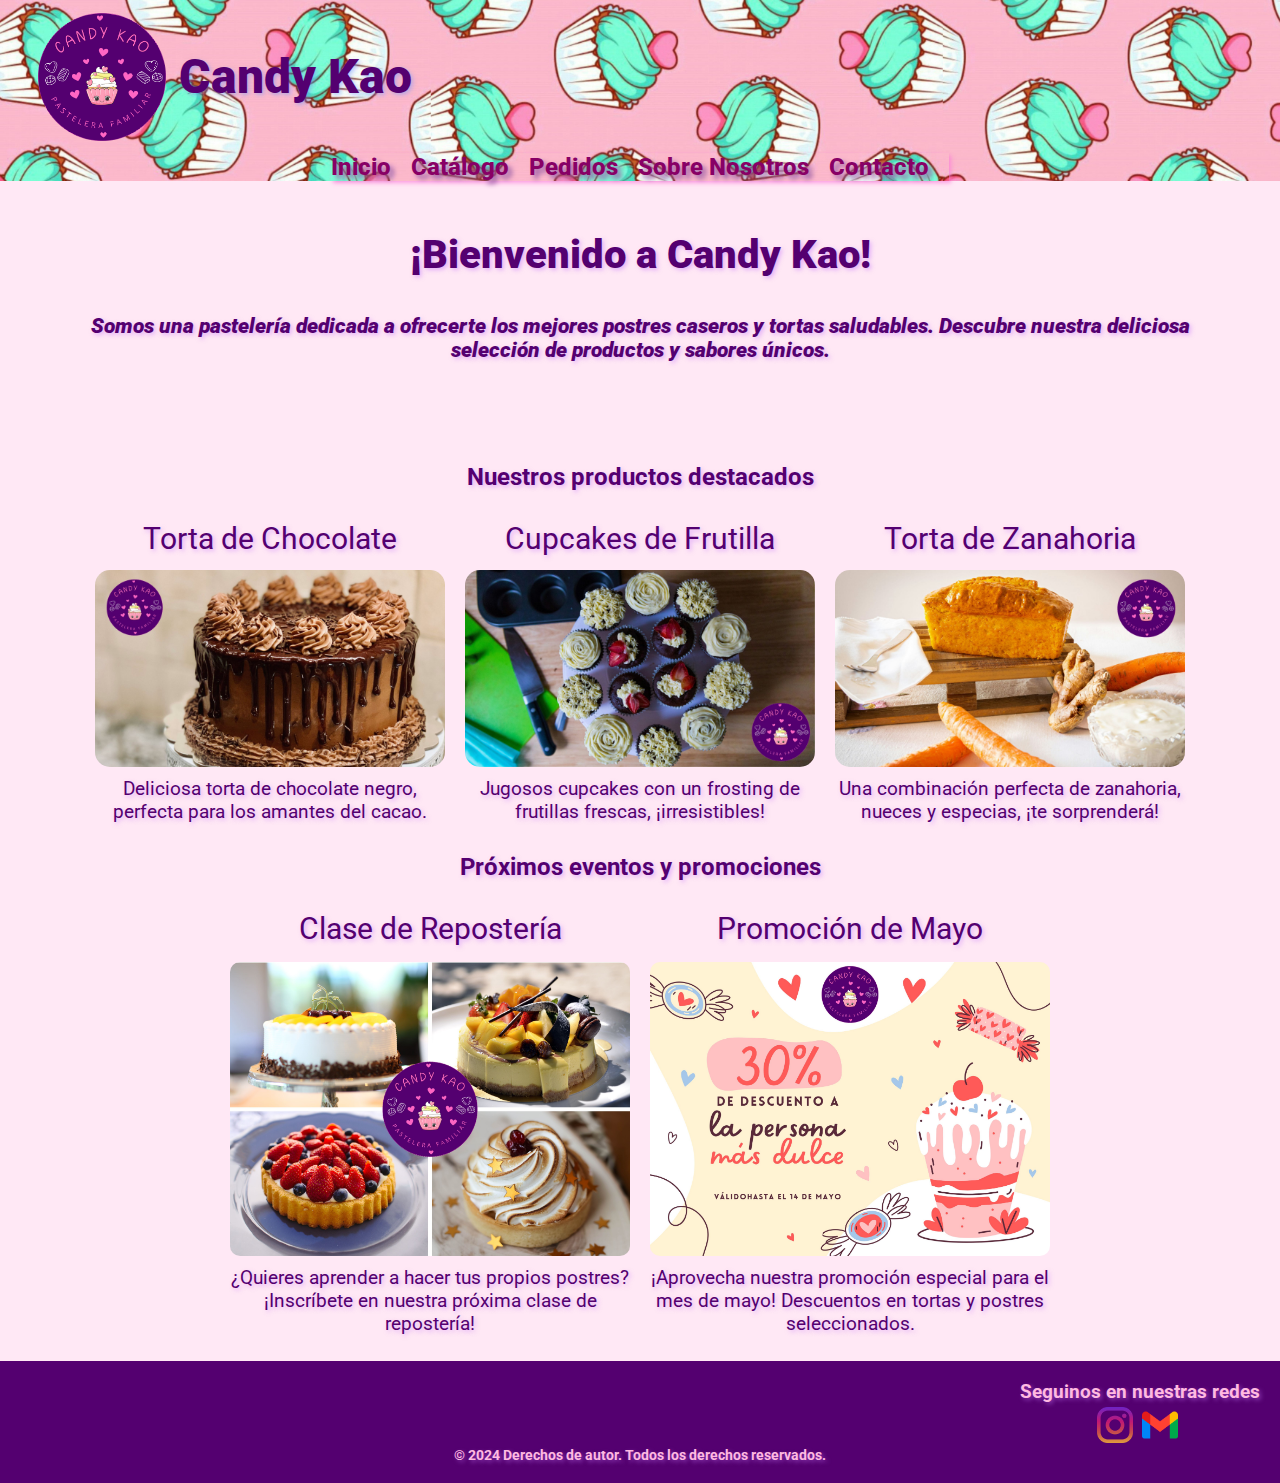
<file: index.html>
<!DOCTYPE html>
<html lang="es">

<head>
    <meta charset="UTF-8">
    <meta name="viewport" content="width=device-width, initial-scale=1.0">
    <meta name="description"
        content="Conoce más sobre Candy Kao, nuestra misión, visión y valores. ¡Descubre por qué somos tu mejor opción para tortas caseras y postres saludables!">
    <link rel="shortcut icon" href="favicon.ico" type="image/x-icon">
    <link rel="preconnect" href="https://fonts.googleapis.com">
    <link rel="preconnect" href="https://fonts.gstatic.com" crossorigin>
    <!-- Enlace a la fuente Roboto desde Google Fonts -->
    <link
        href="https://fonts.googleapis.com/css2?family=Roboto:ital,wght@0,100;0,300;0,400;0,500;0,700;0,900;1,100;1,300;1,400;1,500;1,700;1,900&display=swap"
        rel="stylesheet">
    <title>Inicio - Candy Kao</title>
    <!-- Enlace al archivo CSS personalizado -->
    <link rel="stylesheet" href="./css/index.css">

</head>

<body id="Container-Body">
    <!-- Header con la barra de navegación -->
    <header id="Container-Header">
        <!-- Logotipo y título de la empresa -->
        <div class="logo-titulo">
            <img src="./image/logo-candy-kao.png" alt="logo-candy-kao" class="logo">
            <h1 class="title">Candy Kao</h1>
        </div>
        <!-- Barra de navegación -->
        <nav class="navegador">
            <ul class="lista">
                <!-- Opciones de navegación -->
                <li><a href="index.html">Inicio</a></li>
                <li><a href="page/catalogo.html">Catálogo</a></li>
                <li><a href="page/pedidos.html">Pedidos</a></li>
                <li><a href="page/sobreNosotros.html">Sobre Nosotros</a></li>
                <li><a href="page/contacto.html">Contacto</a></li>
            </ul>
        </nav>
    </header>

    <!-- Contenido principal -->
    <main class="Container-Main">
        <!-- Sección de bienvenida -->
        <div class="div-welcome">
            <h2 class="welcome-title">¡Bienvenido a Candy Kao!</h2>
            <p class="welcome-subtitle">Somos una pastelería dedicada a ofrecerte los mejores postres caseros y tortas
                saludables. Descubre nuestra deliciosa selección de productos y sabores únicos.</p>
        </div>
        <!-- Sección de productos destacados -->
        <section class="Section-Main">
            <div>
                <h2 class="title-section">Nuestros productos destacados</h2>
            </div>
            <div class="productos-destacados">
                <!-- Tarjetas de productos -->
                <div class="product-card">
                    <h3>Torta de Chocolate</h3>
                    <img src="./image/products/chocolate-cake.jpg" alt="Torta de chocolate">
                    <p>Deliciosa torta de chocolate negro, perfecta para los amantes del cacao.</p>
                </div>
                <div class="product-card">
                    <h3>Cupcakes de Frutilla</h3>
                    <img src="./image/products/cucpcake.jpg" alt="Cupcakes de frutilla">
                    <p>Jugosos cupcakes con un frosting de frutillas frescas, ¡irresistibles!</p>
                </div>
                <div class="product-card">
                    <h3>Torta de Zanahoria</h3>
                    <img src="./image/products/carrot-cake.jpg" alt="Torta de zanahoria">
                    <p>Una combinación perfecta de zanahoria, nueces y especias, ¡te sorprenderá!
                    </p>
                </div>
            </div>
        </section>
        <!-- Sección de eventos y promociones -->
        <section class="Section-Main">
            <div>
                <h2 class="title-section">Próximos eventos y promociones</h2>
            </div>
            <div class="eventos-promociones">
                <!-- Tarjetas de eventos y promociones -->
                <div class="event-card">
                    <h3>Clase de Repostería</h3>
                    <img src="./image/promotions/promocion1.jpg" alt="Promoción de mayo">
                    <p>¿Quieres aprender a hacer tus propios postres? ¡Inscríbete en nuestra próxima
                        clase de repostería!</p>
                </div>
                <div class="event-card">
                    <h3>Promoción de Mayo</h3>
                    <img src="./image/promotions/promocion 2.jpg" alt="Promoción de mayo">
                    <p>¡Aprovecha nuestra promoción especial para el mes de mayo! Descuentos en tortas y
                        postres seleccionados.</p>
                </div>
            </div>
        </section>
    </main>

    <!-- Footer -->
    <footer id="Container-Footer">
        <!-- Redes sociales -->
        <div class="redes-sociales">
            <h3>Seguinos en nuestras redes</h3>
            <div>
                <!-- Enlaces a las redes sociales -->
                <a href="https://www.instagram.com/candykao8" target="_blank" rel="noopener"><img
                        src="./image/image icons/instagram.png" alt="Instagram"></a>
                <a href="mailto:candykao.arg@gmail.com" target="_blank" rel="noopener"><img
                        src="./image/image icons/gmail.png" alt="Gmail"></a>
            </div>
        </div>
        <!-- Texto de derechos de autor -->
        <div class="title-footer">
            <h6>© 2024 Derechos de autor. Todos los derechos reservados.</h6>
        </div>
    </footer>
</body>

</html>
</file>
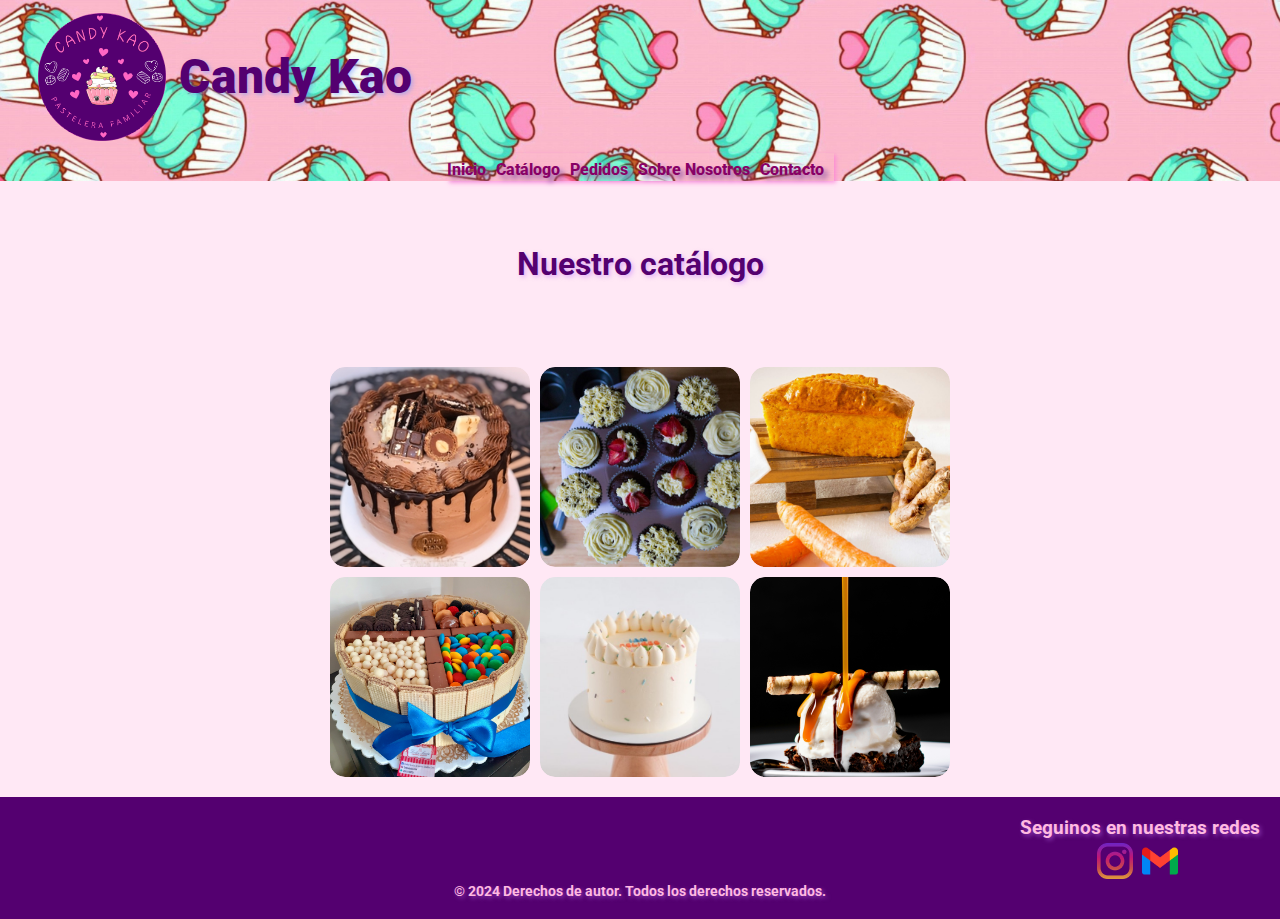
<file: page/catalogo.html>
<!DOCTYPE html>
<html lang="es">

<head>
    <meta charset="UTF-8">
    <meta name="viewport" content="width=device-width, initial-scale=1.0">
    <meta name="description" content="Explora nuestro catálogo de tortas caseras y postres saludables. Encuentra una amplia variedad de sabores y opciones para satisfacer tus antojos dulces.">
    <link rel="shortcut icon" href="../favicon.ico" type="image/x-icon">
    <link rel="preconnect" href="https://fonts.googleapis.com">
    <link rel="preconnect" href="https://fonts.gstatic.com" crossorigin>
    <link
        href="https://fonts.googleapis.com/css2?family=Roboto:ital,wght@0,100;0,300;0,400;0,500;0,700;0,900;1,100;1,300;1,400;1,500;1,700;1,900&display=swap"
        rel="stylesheet">
    <link rel="stylesheet" href="../css/index.css">
    <link rel="stylesheet" href="../css/catalogo.css">
    <title>Catalogo - Candy Kao</title>
    
</head>
<body>
    <header id="Container-Header">
        <div class="logo-titulo">
            <img src="../image/logo-candy-kao.png" alt="logo-candy-kao" class="logo">
            <h1 class="title">Candy Kao</h1>
        </div>
        <nav class="navegador">
            <ul class="lista">
                <li><a href="../index.html">Inicio</a></li>
                <li><a href="catalogo.html">Catálogo</a></li>
                <li><a href="pedidos.html">Pedidos</a></li>
                <li><a href="sobreNosotros.html">Sobre Nosotros</a></li>
                <li><a href="contacto.html">Contacto</a></li>
            </ul>
        </nav>
    </header>

    <h2>Nuestro catálogo</h2>

    <section class="catalogo">
        
       <div class="container">
          
          <article class="catalog-content">
            <div class="grid-container">
              <div class="grid-item">
                  <img src="../image/catalogo/tort1.jpeg" alt="chocolate cake" class="grid-item">
                   <div class="overlay">
                   <h4 >Torta de Chocolate</h4>
                   <p>Deliciosa torta de chocolate negro, perfecta para los amantes del cacao.</p>
                   </div>
               </div>
          <div class="grid-item">
              <img src="../image/products/cucpcake.jpg" alt="Descripción 1" class="grid-item">
              <div class="overlay">
              <h4 >Cupcakes de Frutilla</h4>
              <p>Jugosos cupcakes con un frosting de frutillas frescas, ¡irresistibles!.</p>
          </div>
      </div>
      <div class="grid-item">
          <img src="../image/products/carrot-cake.jpg" alt="carrot cake" class="grid-item">
          <div class="overlay">
          <h4 >Torta De zanahoria</h4>
          <p>Una combinación perfecta de zanahoria, nueces y especias, ¡te sorprenderá!.</p>
      </div>
  </div>
  <div class="grid-item">
      <img src="../image/catalogo/tort2.jpeg" alt="Torta de Dulces" class="grid-item">
      <div class="overlay">
      <h4 >Torta de Dulces</h4>
      <p>Un festín de golosinas y chocolates, ¡un deleite en cada mordisco!.</p>
  </div>
  </div>
  <div class="grid-item">
      <img src="../image/catalogo/tort3.jpeg" alt="Torta Festiva" class="grid-item">
      <div class="overlay">
      <h4 >Torta Festiva</h4>
      <p>Color y alegría en cada capa, perfecta para cualquier celebración.</p>
  </div>
  </div>
  <div class="grid-item">
      <img src="../image/products/brownnie.jpg" alt="Brownnie Delicia" class="grid-item">
      <div class="overlay">
      <h4 >Brownnie Delicia </h4>
      <p>Cubierto con helado de vainilla, palitos crujientes y un toque de caramelo, ¡simplemente irresistible</p>
  </div>
  </div>
  
          </article>
        </div>
      </section>
    
    <!-- Footer -->
    <footer id="Container-Footer">
        <!-- Redes sociales -->
        <div class="redes-sociales">
            <h3>Seguinos en nuestras redes</h3>
            <div>
                <!-- Enlaces a las redes sociales -->
                <a href="https://www.instagram.com/candykao8" target="_blank" rel="noopener"><img
                    src="../image/image icons/instagram.png" alt="Instagram"></a>
            <a href="mailto:candykao.arg@gmail.com" target="_blank" rel="noopener"><img
                    src="../image/image icons/gmail.png" alt="Gmail"></a>
            </div>
        </div>
        <!-- Texto de derechos de autor -->
        <div class="title-footer">
            <h6>© 2024 Derechos de autor. Todos los derechos reservados.</h6>
        </div>
    </footer>
</body>

</html>
</file>
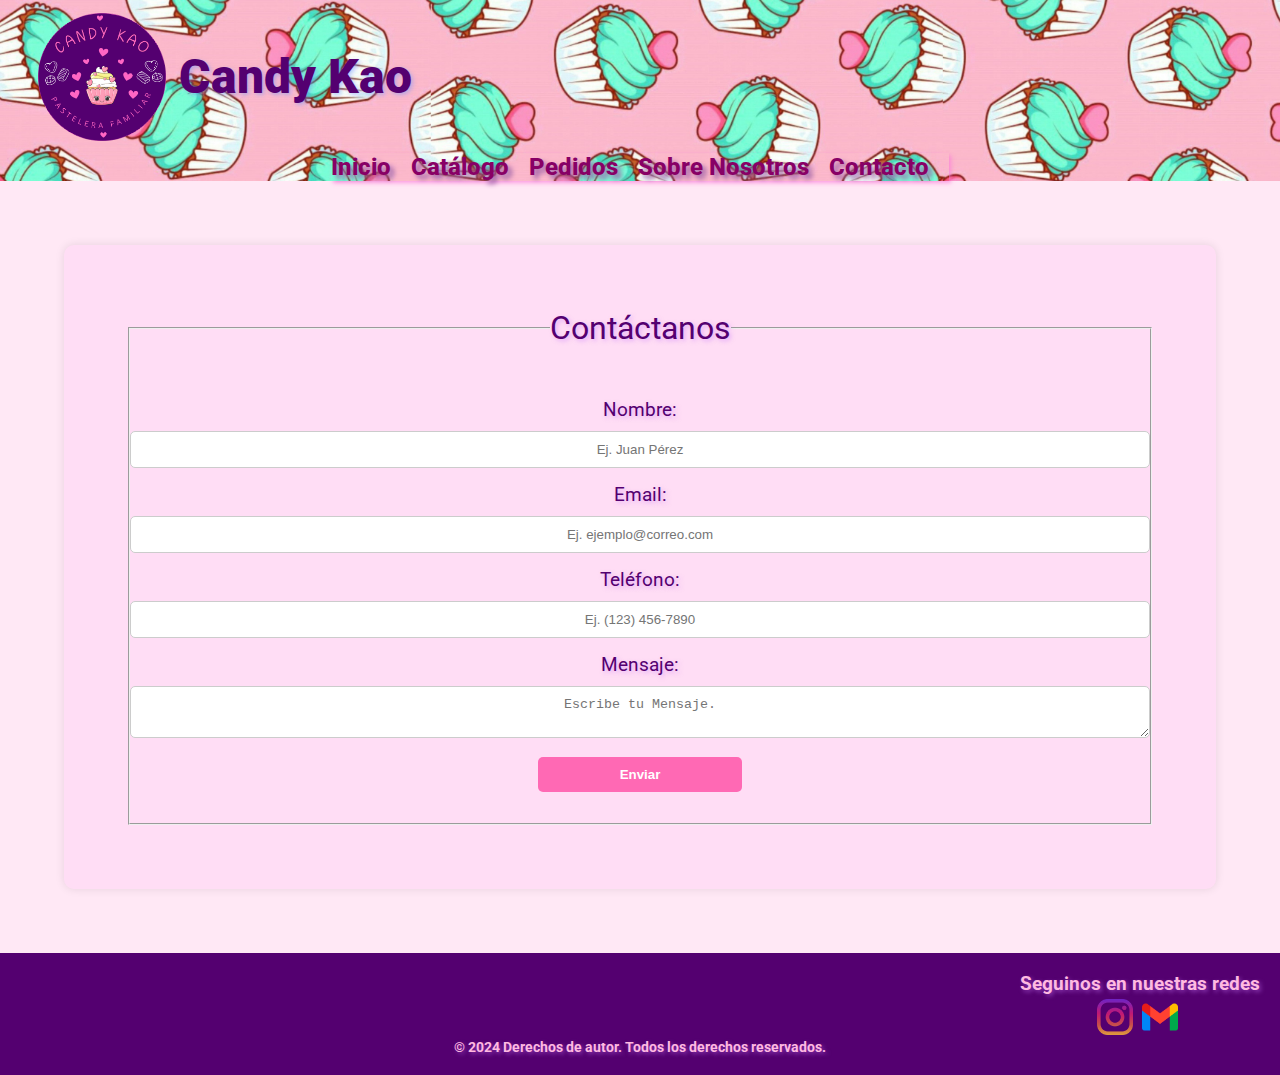
<file: page/contacto.html>
<!DOCTYPE html>
<html lang="es">

<head>
  <meta charset="UTF-8" />
  <meta name="viewport" content="width=device-width, initial-scale=1.0" />
  <meta name="description"
    content="Haz tu pedido de tortas caseras y postres saludables con Candy Kao. Descubre cómo puedes personalizar tu pedido y disfrutar de dulces deliciosos en tu próxima celebración." />
  <link rel="shortcut icon" href="../favicon.ico" type="image/x-icon" />
  <link rel="preconnect" href="https://fonts.googleapis.com" />
  <link rel="preconnect" href="https://fonts.gstatic.com" crossorigin />
  <link
    href="https://fonts.googleapis.com/css2?family=Roboto:ital,wght@0,100;0,300;0,400;0,500;0,700;0,900;1,100;1,300;1,400;1,500;1,700;1,900&display=swap"
    rel="stylesheet" />
  <title>Contáctanos - Candy Kao</title>
  <link rel="stylesheet" href="../css/index.css" />
  <link rel="stylesheet" href="../css/pedidos.css" />
</head>

<body id="Container-Body">
  <!-- Header con la barra de navegación -->
  <header id="Container-Header">
    <!-- Logo y título -->
    <div class="logo-titulo">
      <img src="../image/logo-candy-kao.png" alt="logo-candy-kao" class="logo" />
      <h1 class="title">Candy Kao</h1>
    </div>
    <!-- Barra de navegación -->
    <nav class="navegador">
      <ul class="lista">
        <li><a href="../index.html">Inicio</a></li>
        <li><a href="catalogo.html">Catálogo</a></li>
        <li><a href="pedidos.html">Pedidos</a></li>
        <li><a href="sobreNosotros.html">Sobre Nosotros</a></li>
        <li><a href="contacto.html">Contacto</a></li>
      </ul>
    </nav>
  </header>
  <!-- Contenido principal -->
  <main id="Container-Main">
    <!-- Formulario de contacto -->
    <form class="pedido-form">
      <fieldset>
        <legend class="section-title">Contáctanos</legend>
        <!-- Campos de entrada -->
        <label for="nombre-apellidos">Nombre:</label>
        <input type="text" id="nombre-apellidos" name="nombre-apellido" placeholder="Ej. Juan Pérez" />
        <label for="email">Email:</label>
        <input type="email" id="email" name="email" placeholder="Ej. ejemplo@correo.com" />
        <label for="telefono">Teléfono:</label>
        <input type="tel" id="telefono" name="telefono" placeholder="Ej. (123) 456-7890" />
        <label for="Mensaje">Mensaje:</label>
        <textarea id="Mensaje" name="comentarios" placeholder="Escribe tu Mensaje."></textarea>
        <!-- Botón de enviar -->
        <button type="submit" class="btn-submit">Enviar</button>
      </fieldset>
    </form>
  </main>

  <!-- Footer -->
  <footer id="Container-Footer">
    <!-- Redes sociales -->
    <div class="redes-sociales">
      <h3>Seguinos en nuestras redes</h3>
      <div>
        <!-- Enlaces a las redes sociales -->
        <a href="https://www.instagram.com/candykao8" target="_blank" rel="noopener"><img
            src="../image/image icons/instagram.png" alt="Instagram"></a>
        <a href="mailto:candykao.arg@gmail.com" target="_blank" rel="noopener"><img src="../image/image icons/gmail.png"
            alt="Gmail"></a>
      </div>
    </div>
    <!-- Texto de derechos de autor -->
    <div class="title-footer">
      <h6>© 2024 Derechos de autor. Todos los derechos reservados.</h6>
    </div>
  </footer>

</body>

</html>
</file>
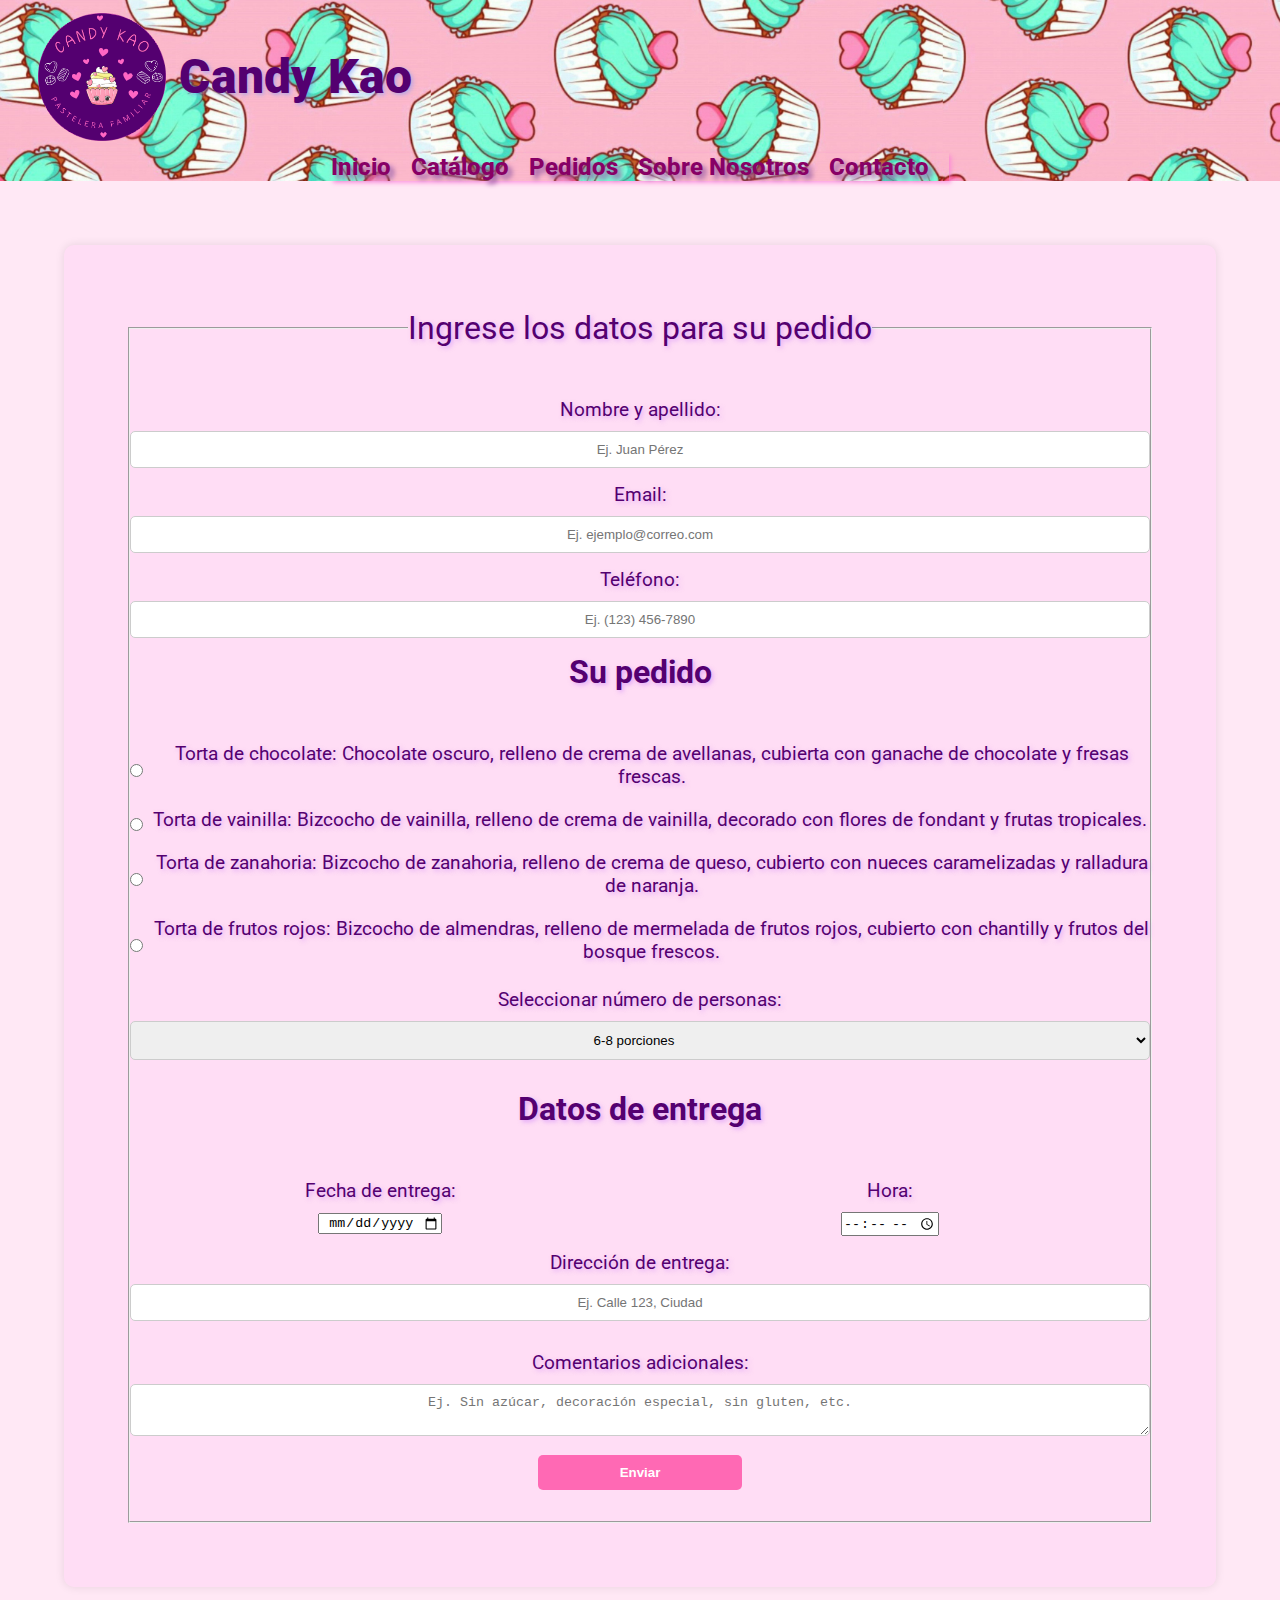
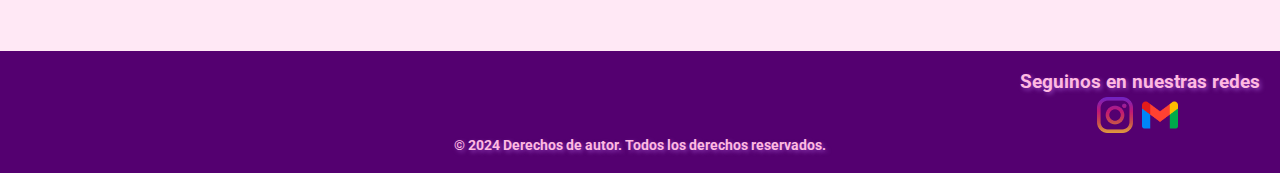
<file: page/pedidos.html>
<!DOCTYPE html>
<html lang="es">

<head>
  <meta charset="UTF-8" />
  <meta name="viewport" content="width=device-width, initial-scale=1.0" />
  <meta name="description"
    content="Haz tu pedido de tortas caseras y postres saludables con Candy Kao. Descubre cómo puedes personalizar tu pedido y disfrutar de dulces deliciosos en tu próxima celebración." />
  <link rel="shortcut icon" href="../favicon.ico" type="image/x-icon" />
  <link rel="preconnect" href="https://fonts.googleapis.com" />
  <link rel="preconnect" href="https://fonts.gstatic.com" crossorigin />
  <link
    href="https://fonts.googleapis.com/css2?family=Roboto:ital,wght@0,100;0,300;0,400;0,500;0,700;0,900;1,100;1,300;1,400;1,500;1,700;1,900&display=swap"
    rel="stylesheet" />
  <title>Pedidos - Candy Kao</title>
  <link rel="stylesheet" href="../css/index.css" />
  <link rel="stylesheet" href="../css/pedidos.css" />
</head>

<body id="Container-Body">
  <!-- Header con la barra de navegación -->
  <header id="Container-Header">
    <div class="logo-titulo">
      <img src="../image/logo-candy-kao.png" alt="logo-candy-kao" class="logo" />
      <h1 class="title">Candy Kao</h1>
    </div>
    <nav class="navegador">
      <ul class="lista">
        <li><a href="../index.html">Inicio</a></li>
        <li><a href="catalogo.html">Catálogo</a></li>
        <li><a href="pedidos.html">Pedidos</a></li>
        <li><a href="sobreNosotros.html">Sobre Nosotros</a></li>
        <li><a href="contacto.html">Contacto</a></li>
      </ul>
    </nav>
  </header>
  <main id="Container-Main">
    <form class="pedido-form">
      <fieldset>
        <legend class="section-title">
          Ingrese los datos para su pedido
        </legend>
        <label for="nombre-apellidos">Nombre y apellido:</label>
        <input type="text" id="nombre-apellidos" name="nombre-apellido" placeholder="Ej. Juan Pérez" />
        <label for="email">Email:</label>
        <input type="email" id="email" name="email" placeholder="Ej. ejemplo@correo.com" />
        <label for="telefono">Teléfono:</label>
        <input type="tel" id="telefono" name="telefono" placeholder="Ej. (123) 456-7890" />
        <h2 class="section-title">Su pedido</h2>
        <div class="torta-options">
          <div>
            <input type="radio" id="torta1" name="torta" value="1" />
            <label for="torta1">Torta de chocolate: Chocolate oscuro, relleno de crema de
              avellanas, cubierta con ganache de chocolate y fresas
              frescas.</label>
          </div>
          <div>
            <input type="radio" id="torta2" name="torta" value="2" />
            <label for="torta2">Torta de vainilla: Bizcocho de vainilla, relleno de crema de
              vainilla, decorado con flores de fondant y frutas
              tropicales.</label>
          </div>
          <div>
            <input type="radio" id="torta3" name="torta" value="3" />
            <label for="torta3">Torta de zanahoria: Bizcocho de zanahoria, relleno de crema de
              queso, cubierto con nueces caramelizadas y ralladura de
              naranja.</label>
          </div>
          <div>
            <input type="radio" id="torta4" name="torta" value="4" />
            <label for="torta4">Torta de frutos rojos: Bizcocho de almendras, relleno de
              mermelada de frutos rojos, cubierto con chantilly y frutos del
              bosque frescos.</label>
          </div>
        </div>
        <div class="select-container">
          <label for="select">Seleccionar número de personas:</label>
          <select id="select" name="select">
            <option value="6-8">6-8 porciones</option>
            <option value="8-10">8-10 porciones</option>
            <option value="10-12">10-12 porciones</option>
          </select>
        </div>
        <h2 class="section-title">Datos de entrega</h2>
        <div class="date-time-inputs">
          <div class="date-input">
            <label for="fecha-entrega">Fecha de entrega:</label>
            <input type="date" id="fecha-entrega" name="fecha-entrega" />
          </div>
          <div class="time-input">
            <label for="hora-entrega">Hora:</label>
            <input type="time" id="hora-entrega" name="hora-entrega" />
          </div>
        </div>
        <div class="address-input">
          <label for="direccion-entrega">Dirección de entrega:</label>
          <input type="text" id="direccion-entrega" name="direccion-entrega" placeholder="Ej. Calle 123, Ciudad" />
        </div>
        <label for="comentarios">Comentarios adicionales:</label>
        <textarea id="comentarios" name="comentarios"
          placeholder="Ej. Sin azúcar, decoración especial, sin gluten, etc."></textarea>
        <button type="submit" class="btn-submit">Enviar</button>
      </fieldset>
    </form>
  </main>

  <!-- Footer -->
  <footer id="Container-Footer">
    <!-- Redes sociales -->
    <div class="redes-sociales">
      <h3>Seguinos en nuestras redes</h3>
      <div>
        <!-- Enlaces a las redes sociales -->
        <a href="https://www.instagram.com/candykao8" target="_blank" rel="noopener"><img
            src="../image/image icons/instagram.png" alt="Instagram"></a>
        <a href="mailto:candykao.arg@gmail.com" target="_blank" rel="noopener"><img src="../image/image icons/gmail.png"
            alt="Gmail"></a>
      </div>
    </div>
    <!-- Texto de derechos de autor -->
    <div class="title-footer">
      <h6>© 2024 Derechos de autor. Todos los derechos reservados.</h6>
    </div>
  </footer>

</body>

</html>
</file>
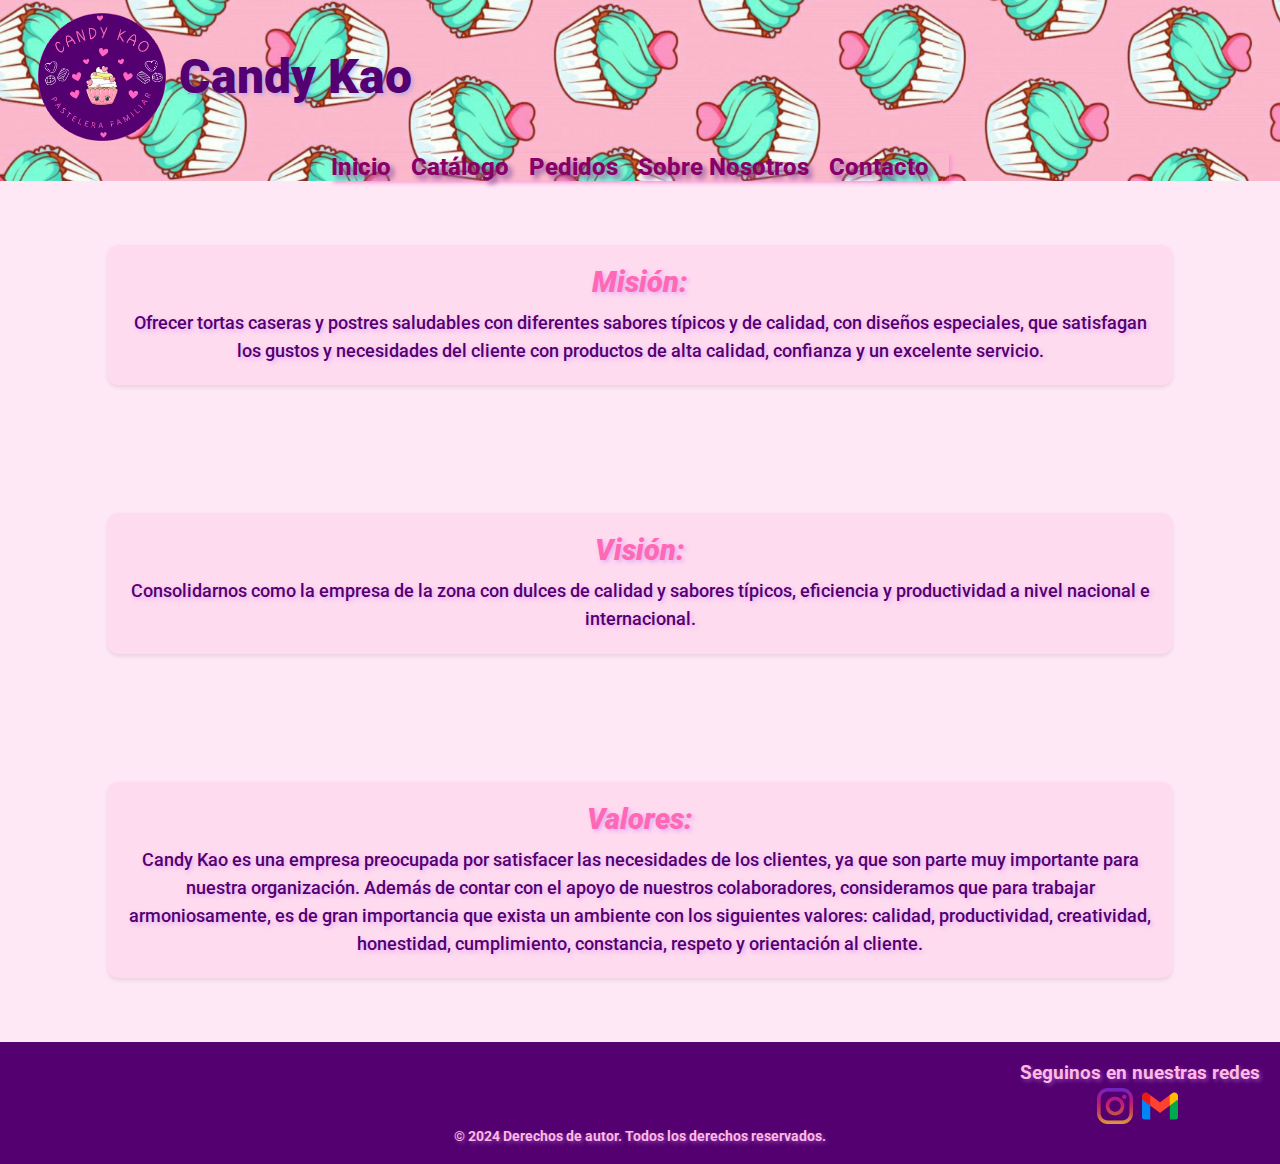
<file: page/sobreNosotros.html>
<!DOCTYPE html>
<html lang="es">

<head>
  <meta charset="UTF-8" />
  <meta name="viewport" content="width=device-width, initial-scale=1.0" />
  <meta name="description"
    content="Descubre quiénes somos en Candy Kao. Conoce nuestra misión, visión y valores, y entiende por qué somos la mejor opción para tortas caseras y postres saludables." />
  <link rel="shortcut icon" href="/favicon.ico" type="image/x-icon" />
  <link rel="shortcut icon" href="../favicon.ico" type="image/x-icon" />
  <link rel="preconnect" href="https://fonts.googleapis.com" />
  <link rel="preconnect" href="https://fonts.gstatic.com" crossorigin />
  <link
    href="https://fonts.googleapis.com/css2?family=Roboto:ital,wght@0,100;0,300;0,400;0,500;0,700;0,900;1,100;1,300;1,400;1,500;1,700;1,900&display=swap"
    rel="stylesheet" />
  <link rel="stylesheet" href="../css/index.css" />
  <link rel="stylesheet" href="../css/sobreNosotros.css" />
  <title>Sobre Nosotros - Candy Kao</title>
</head>

<body id="Container-Body">
  <!-- Header con la barra de navegación -->
  <header id="Container-Header">
    <div class="logo-titulo">
      <img src="../image/logo-candy-kao.png" alt="logo-candy-kao" class="logo" />
      <h1 class="title">Candy Kao</h1>
    </div>
    <nav class="navegador">
      <ul class="lista">
        <li><a href="../index.html">Inicio</a></li>
        <li><a href="catalogo.html">Catálogo</a></li>
        <li><a href="pedidos.html">Pedidos</a></li>
        <li><a href="sobreNosotros.html">Sobre Nosotros</a></li>
        <li><a href="contacto.html">Contacto</a></li>
      </ul>
    </nav>
  </header>

  <!-- Contenido de la página "Sobre Nosotros" -->
  <main id="Container-Main">
    <div class="sobreNosotros-container">
      <section class="sobreNosotros-section">
        <h2>Misión:</h2>
        <p>
          Ofrecer tortas caseras y postres saludables con diferentes sabores
          típicos y de calidad, con diseños especiales, que satisfagan los
          gustos y necesidades del cliente con productos de alta calidad,
          confianza y un excelente servicio.
        </p>
      </section>
      <section class="sobreNosotros-section">
        <h2>Visión:</h2>
        <p>
          Consolidarnos como la empresa de la zona con dulces de calidad y
          sabores típicos, eficiencia y productividad a nivel nacional e
          internacional.
        </p>
      </section>
      <section class="sobreNosotros-section">
        <h2>Valores:</h2>
        <p>
          Candy Kao es una empresa preocupada por satisfacer las necesidades de
          los clientes, ya que son parte muy importante para nuestra
          organización. Además de contar con el apoyo de nuestros colaboradores,
          consideramos que para trabajar armoniosamente, es de gran importancia
          que exista un ambiente con los siguientes valores: calidad,
          productividad, creatividad, honestidad, cumplimiento, constancia,
          respeto y orientación al cliente.
        </p>
      </section>
  
   
  </div>
</main>
  

  <!-- Footer -->
  <footer id="Container-Footer">
    <!-- Redes sociales -->
    <div class="redes-sociales">
      <h3>Seguinos en nuestras redes</h3>
      <div>
        <!-- Enlaces a las redes sociales -->
        <a href="https://www.instagram.com/candykao8" target="_blank" rel="noopener"><img
            src="../image/image icons/instagram.png" alt="Instagram"></a>
        <a href="mailto:candykao.arg@gmail.com" target="_blank" rel="noopener"><img src="../image/image icons/gmail.png"
            alt="Gmail"></a>
      </div>
    </div>
    <!-- Texto de derechos de autor -->
    <div class="title-footer">
      <h6>© 2024 Derechos de autor. Todos los derechos reservados.</h6>
    </div>
  </footer>

</body>

</html>
</file>
<file: css/index.css>
/* Estilos generales */
/* ========================================================================== */
@import url('https://fonts.googleapis.com/css2?family=Roboto:wght@100;300;400;500;700;900&display=swap');

* {
  margin: 0;
  padding: 0;
  text-align: center;
}

/* Estilos para el body */
/* ========================================================================== */
#Container-Body {
  display: flex;
  flex-direction: column;
  width: 100%;
  font-family: 'Roboto', sans-serif;
  /* Fuente Roboto cargada desde Google Fonts */
  background-color: #ffb9e155;
  color: #540070;
  text-shadow: 2px 2px 4px rgba(202, 122, 252, 0.5);
}

/* Estilos para el header */
/* ========================================================================== */
#Container-Header {
  width: 100%;
  display: flex;
  flex-direction: column;
  justify-content: center;
  background-image: url("../image/background-cereza.jpg");
  background-size: cover;
  background-repeat: no-repeat;
}

/* Estilos para el la imagen del logo */
/* ========================================================================== */
.logo-titulo {
  display: flex;
  align-items: flex-start;
  margin-left: 2vw;
}

/* Estilos para el titulo */
/* ========================================================================== */
.title {
  font-weight: 900;
  align-self: center;
  font-size: 3rem;
  color: #540070;
  border-color: rgb(116, 115, 116);
  text-shadow: 2px 2px 4px rgba(122, 150, 252, 0.5);
}

.logo {
  width: 10vw;
  padding: 0;
  margin: 1%;
}

/* Estilos para la barra de navegación */
/* ========================================================================== */
.navegador {
  display: flex;
  justify-content: center;
  width: auto;
  font-weight: 800;
}

/* Ajustes para hacerlo responsive */
/* ========================================================================== */
.navegador .lista {
  display: flex;
  width: auto;
  list-style-type: none;
  box-shadow: 2px 2px 4px rgba(252, 122, 217, 0.684);
}

.navegador .lista li {
  font-size: 1.5rem;
  margin-right: 20px;
}

.navegador .lista li:hover {
  transform: scale(1.1);
}

.navegador .lista li a {
  color: #880066;
  text-shadow: 4px 4px 5px #9b60a7;
  text-decoration: none;
  font-size: 1.5rem;
}

/* Cambio de color al hacer hover */
.navegador .lista li a:hover {
  color: #8200aa;
}

/* ========================================================================== */
/* Estilos para el contenido principal */
/* ========================================================================== */
.Container-Main {
  display: flex;
  flex-direction: column;
  align-items: center;
  width: auto;
  margin: 2%;
}

/* Estilos para los títulos de sección */
/* ========================================================================== */
.title-section {
  margin: 30px 0;
  /* Añade margen arriba y abajo para separar los títulos */
}

.Container-Main .div-welcome {
  width: auto;
  font-weight: 900;
  padding: 2%;
}

.Container-Main .welcome-title {
  text-align: center;
  font-size: 2.5rem;
  margin-bottom: 3%;
  font-weight: 900;
}

.Container-Main .welcome-subtitle {
  text-align: center;
  font-size: 1.3rem;
  font-style: oblique;
  margin-bottom: 4%;
}

/* ========================================================================== */
/* Estilos para los productos destacados */
/* ========================================================================== */

.productos-destacados {
  display: flex;
  justify-content: space-around;
  align-self: center;
  gap: 20px;
}

.product-card {
  display: flex;
  flex-direction: column;
  max-width: 350px;
  /* Establece un ancho máximo para la tarjeta */
}

.product-card img {
  max-width: 100%;
  /* Establece un ancho máximo para la imagen */
  height: auto;
  /* Permite que la altura se ajuste automáticamente */
  margin-bottom: 10px;
  /* Espaciado inferior para separar la imagen del texto */
  border-radius: 15px;
}

.product-card h3 {
  font-size: 1.9rem;
  font-weight: 400;
  margin-bottom: 4%;
}

.product-card p {
  font-weight: 400;
  font-style: normal;
  font-size: 1.2rem;
  align-self: center;
}

/* ========================================================================== */
/* Estilos para eventos y promociones */
/* ========================================================================== */

.eventos-promociones {
  width: auto;
  display: flex;
  align-self: center;
  gap: 20px;
}

.event-card {
  display: flex;
  flex-direction: column;
  max-width: 400px;
  /* Establece un ancho máximo para la tarjeta */
  align-self: center;
}

.event-card img {
  max-width: 100%;
  /* Establece un ancho máximo para la imagen */
  height: auto;
  /* Permite que la altura se ajuste automáticamente */
  margin-bottom: 10px;
  /* Espaciado inferior para separar la imagen del texto */
  border-radius: 10px;
}

.event-card h3 {
  font-size: 1.9rem;
  font-weight: 400;
  margin-bottom: 4%;
}

.event-card p {
  font-weight: 400;
  font-style: normal;
  font-size: 1.2rem;
  align-self: center;
}

/* Estilos para el pie de página */
/* ========================================================================== */
#Container-Footer {
  max-height: 200px;
  display: flex;
  flex-direction: column;
  align-items: center;
  background-color: #540070;
  color: #ffb9e1;
  padding: 20px;
}

.redes-sociales {
  display: flex;
  justify-content: center;
  flex-direction: column;
  align-items: center;
  align-self: flex-end;
}

.redes-sociales img {
  width: 4vh;
  margin-top: 5%;
  margin-right: 5px;
}

.title-footer {
  font-size: 1.3rem;
  font-weight: 900;
  font-style: normal;
}

/* ========================================================================== */
/* Estilos responsivos */
/* ========================================================================== */
@media screen and (max-width: 768px) {
  .logo-titulo {
    justify-content: flex-start;
    align-items: flex-start;
  }

  .logo {
    width: 16vh;
    padding: 0;
    margin: 1%;
  }

  .title {
    align-self: center;
    font-size: 3rem;
    margin: 2vw 0;
  }

  .section-welcome {
    width: auto;
  }

  .productos-destacados {
    flex-direction: column;
    align-items: center;
    text-align: center;
  }

  .eventos-promociones {
    flex-direction: column;
  }

  .navegador .lista li {
    margin-right: 10px;
  }

  .navegador .lista li a {
    font-size: 1rem;
  }

  #Container-Footer {
    padding: 10px;
    /* Ajusta el padding para espaciar los elementos en pantallas más pequeñas */
  }

  .redes-sociales h3 {
    font-size: 1.1rem;
  }

  .redes-sociales img {
    width: 3vh;
    margin-top: 1vh;
  }

  .redes-sociales {
    align-self: center;
    margin: 10px;
    /* Agrega un espacio superior en pantallas más pequeñas */
  }

  .title-footer {
    font-size: 1rem;/* Reduce el tamaño del texto del footer en pantallas más pequeñas */
    margin-bottom: 1vh;
  }
}
</file>
<file: css/catalogo.css>
.catalogo {
    padding: 20px;
    margin-top: 20px;
    
}
body{
    margin: 0;
    padding: 0;
    background-color: #ffb9e155;
    font-family: 'Roboto', sans-serif;
    text-shadow: 2px 2px 4px rgba(202, 122, 252, 0.5);
}
h2{
    text-align: center;
    margin: 5%;
    font-size: 2rem;
    color: #540070;
}

.catalogo h3 {
    text-align: center;
}

.catalogo a {
    text-decoration: none;
    color: #333;
    font-weight: bold;
}

.catalog-content {
    display: grid;
    justify-content: center;
    gap: 20px;
}

.description {
    padding: 20px;
    text-align: left;
}

.grid-container {
    display: grid;
    grid-template-columns: repeat(3, 1fr);
    gap: 10px;
}


.grid-item {
    width: 200px; 
    height: 200px; 
    overflow: hidden; 
    position: relative;
    display: flex;
    justify-content: center;
    align-items: center;
    border-radius: 15px;
}

.grid-item img {
    width: 100%;
    height: 100%;
    object-fit: cover;
}


.overlay {
    position: absolute;
    top: 0;
    left: 0;
    width: 100%;
    height: 100%;
    background: rgba(255, 192, 203, 0.468);
    backdrop-filter: blur(2px);
    color: white;
    opacity: 0;
    transition: opacity 0.5s ease;
    display: flex;
    flex-direction: column;
    justify-content: center;
    align-items: center;
    padding: 10px;
    box-sizing: border-box;
    text-align: center;
    color: #540070;
}

.overlay h4, .overlay p {
    margin: 5px 0; 
}

.grid-item:hover .overlay {
    opacity: 1;
}

.grid-item:hover img {
    transform: scale(1.1);
}

.container {
    max-width: 1200px;
    margin: auto;
}
/* Estilos para el footer */
.footer {
    display: flex;
    flex-direction: column;
    background-color: #540070;
    color: #ffb9e1;
    padding: 20px;
    align-items: center;
  }
  
  .footer .redes-sociales {
    display: flex;
    align-items: center;
    margin-top: 10px;
  }
  
  .footer .redes-sociales h3 {
    margin-right: 20px;
  }
  
  .footer .redes-sociales img {
    width: 30px;
    margin-right: 10px;
  }
  

/* Media queries para tablets */
@media (max-width: 768px) {
    .catalog-content {
        grid-template-columns: 1fr;
    }

    .grid-container {
        grid-template-columns: repeat(2, 1fr);
        gap: 20px;
    }

    .grid-item {
        margin: 0 auto; 
    }

}
.navegador .lista li {
    margin-right: 10px;
  }

  .navegador .lista li a {
    font-size: 1rem;
  }

/* Media queries para teléfonos */
@media (max-width: 480px) {
    .catalog-content {
        grid-template-columns: 1fr;
    }

    .grid-container {
        grid-template-columns: 1fr;
    }

    .grid-item {
       margin: 0 auto; 
    }
}
</file>
<file: css/pedidos.css>
/* CSS para hacer el formulario responsive y flexible */


.pedido-form {
    width: auto;
    margin: 5%;
    padding: 5%;
    background-color: #ffadf32f;
    border-radius: 10px;
    box-shadow: 0 0 10px rgba(0, 0, 0, 0.1);
}

.section-title {
    text-align: center;
    font-size: 2rem;
    margin-bottom: 5%;
}

.pedido-form label {
    display: block;
    margin-bottom: 10px;
    font-size: 1.2rem;
    text-align: center;
}

.pedido-form input[type="text"],
.pedido-form input[type="email"],
.pedido-form input[type="tel"],
.pedido-form select,
.pedido-form textarea {
    width: 100%;
    padding: 10px;
    margin-bottom: 15px;
    border: 1px solid #ccc;
    border-radius: 5px;
    box-sizing: border-box;
}

.pedido-form .torta-options {
    list-style-type: none;
    padding: 0;
    margin-bottom: 15px;
}

.pedido-form .torta-options div {
    display: flex;
    align-items: center;
    margin-bottom: 10px;
}

.pedido-form .torta-options input[type="radio"] {
    margin-right: 10px;
}

.select-container {
    margin-bottom: 15px;
}

.date-time-inputs {
    display: flex;
    justify-content: space-between;
    margin-bottom: 15px;
}

.date-input,
.time-input {
    flex: 1;
    margin-right: 10px;
}

.address-input {
    margin-bottom: 15px;
}

.pedido-form textarea {
    width: 100%;
    padding: 10px;
    margin-bottom: 15px;
    border: 1px solid #ccc;
    border-radius: 5px;
    box-sizing: border-box;
}

.btn-submit {
    width: 20%;
    padding: 10px;
    background-color: #ff69b4;
    color: #fff;
    border: none;
    border-radius: 5px;
    cursor: pointer;
    font-weight: bold;
    margin: 0 auto; 
    display: block; 
    margin-bottom: 3%;
}

/* ========================================================================== */
/* Estilos responsivos */
/* ========================================================================== */
@media screen and (max-width: 768px) {
    .date-time-inputs {
        flex-direction: column;
    }

    .date-input,
    .time-input {
        width: 100%;
        margin-right: 0;
        margin-bottom: 10px;
    }

    .select-container {
        width: 100%;
    }
}
</file>
<file: css/sobreNosotros.css>
/* Estilos para la página "Sobre Nosotros" */
/* ========================================================================== */

.sobreNosotros-container{
    display: flex;
    width: auto;
    align-items: center;
    flex-direction: column;

}

.sobreNosotros-section {   
    width: 80%;
    display: flex;
    flex-direction: column;
    align-self: center;
    background-color: #ff9cdc2d;
    padding: 20px;
    margin: 5%;
    border-radius: 10px;
    box-shadow: 0 2px 4px rgba(0, 0, 0, 0.1);
  }
  
  .sobreNosotros-section h2 {
    font-size: 1.8rem;
    font-weight: 900;
    font-style: oblique;
    margin-bottom: 10px;
    color: #ff69b4; /* Color rosa para los títulos */
  }
  
  .sobreNosotros-section p {
    font-size: 1.1rem;
    line-height: 1.6;
    font-weight: 500;
  }
  
  #sobreNosotros-aside {
    width: 80%;
    margin: 5%;
    background-color: #ff9cdc2d;
    padding: 20px;
    border-radius: 10px;
    box-shadow: 0 2px 4px rgba(0, 0, 0, 0.1);
  }
  
  #sobreNosotros-aside h3 {
    font-size: 1.5rem;
    font-weight: 900;
    font-style: oblique;
    margin-bottom: 10px;
    color: #ff69b4; /* Color rosa para el título del aside */
  }
  
  #sobreNosotros-aside p {
    font-size: 1.1rem;
    line-height: 1.6;
    font-weight: 500;
  }

  /* ========================================================================== */
/* Estilos responsivos */
/* ========================================================================== */
@media screen and (max-width: 768px) {
  .sobreNosotros-container {
    padding: 0 10px;
}

.sobreNosotros-section, #sobreNosotros-aside {
    width: 95%;
    margin: 5% 0;
}
}
</file>
